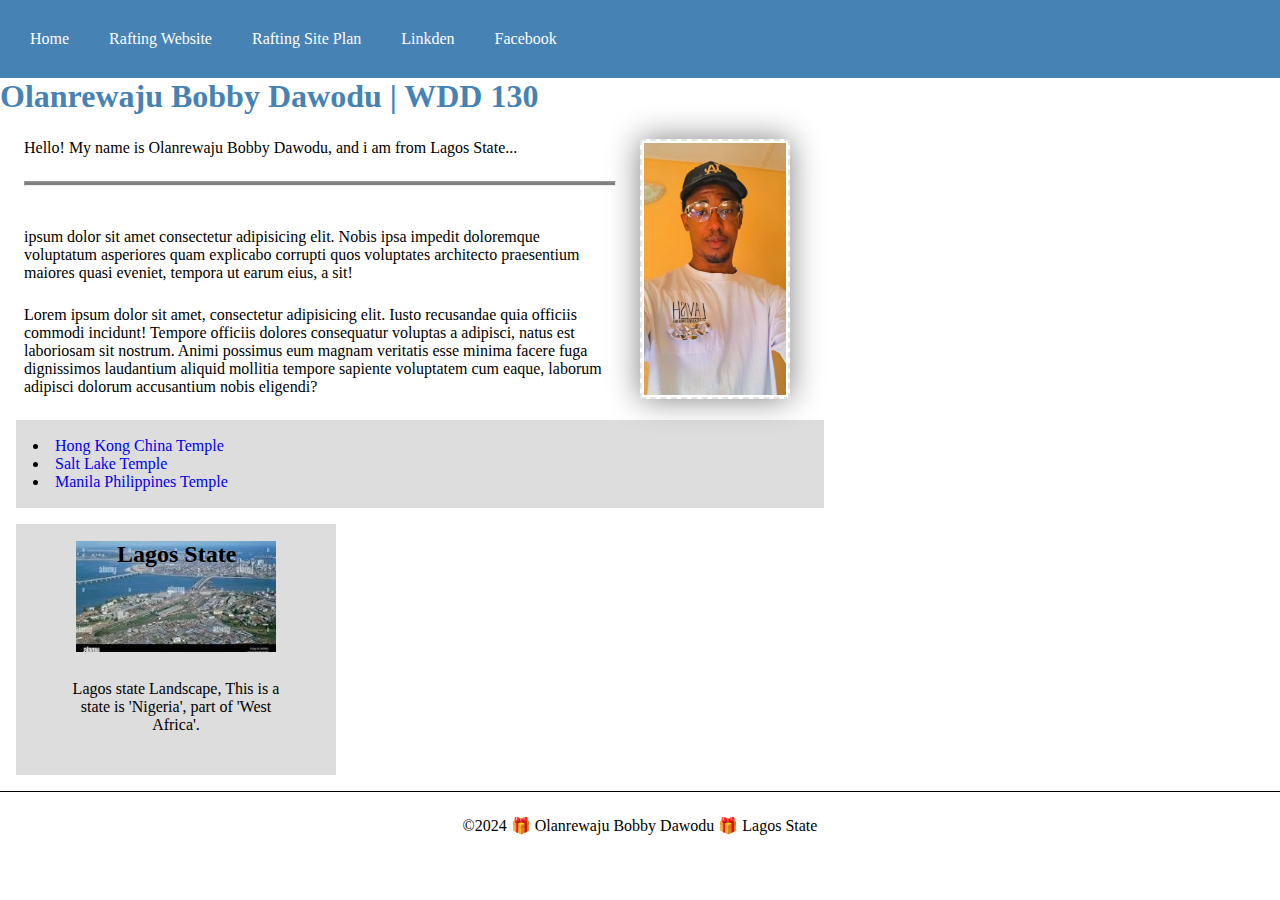
<file: index.html>
<!DOCTYPE html>
<html lang="en-Us">
    <head>
        <meta charset="utf-8">
        <meta name="viewport" content="width=device-width, initial-scale=1.0">
        <title>Olanrewaju Bobby Dawodu | WDD 130</title>
        <meta name="description" content="Olanrewaju Bobby Dawodu's BYU-Idaho WDD 130 course home page">
        <meta name="author" content="Olanrewaju Bobby Dawodu">
        <link rel="stylesheet" href="styles/styles.css">
    </head>
    <body>
        <header>
            <nav>
                <a href="#">Home</a>
                <a href="WWr/">Rafting Website</a>
                <a href="WWr/site-plan-rafting.html">Rafting Site Plan</a>
                <a href="https://linkdin.com">Linkden</a>
                <a href="https://facebook.com">Facebook</a>
            </nav>
        </header>
        <main>
            <h1>Olanrewaju Bobby Dawodu | WDD 130</h1>
            <img src="images/profile.jpg" alt="Hello, My name is Olanrewaju Bobby Dawodu">
            <p>Hello! My name is Olanrewaju Bobby Dawodu, and i am from Lagos State...</p>
                <hr>
                <br>
                <p>ipsum dolor sit amet consectetur adipisicing elit. Nobis ipsa impedit doloremque voluptatum asperiores quam explicabo corrupti quos voluptates architecto praesentium maiores quasi eveniet, tempora ut earum eius, a sit!</p>
            <p>Lorem ipsum dolor sit amet, consectetur adipisicing elit. Iusto recusandae quia officiis commodi incidunt! Tempore officiis dolores consequatur voluptas a adipisci, natus est laboriosam sit nostrum. Animi possimus eum magnam veritatis esse minima facere fuga dignissimos laudantium aliquid mollitia tempore sapiente voluptatem cum eaque, laborum adipisci dolorum accusantium nobis eligendi?</p>
            <ul class="box">
                <li><a href="https://www.churchofjesuschrist.org/temples/details/hong-kong-china-temple?lang=eng" target="_blank">Hong Kong China Temple</a></li>
                <li><a href="https://www.churchofjesuschrist.org/temples/details/salt-lake-temple?lang=eng" target="_blank">Salt Lake Temple</a></li>
                <li><a href="https://www.churchofjesuschrist.org/temples/details/manila-philippines-temple?lang=eng" target="_blank">Manila Philippines Temple</a></li>
            </ul>
            </main>
            <aside class="box">
                <h2>Lagos State</h2>
                <img src="images/lagos.jpeg" alt="lagos State Landscape view">
                <p>Lagos state Landscape, This is a state is 'Nigeria', part of 'West Africa'.</p>
            </aside>
            <footer>
                <p>©2024 🎁 Olanrewaju Bobby Dawodu 🎁 Lagos State</p>
            </footer>
    </body> <!-- Friday october 4th, 2:00AM WAT-->
</html>
</file>
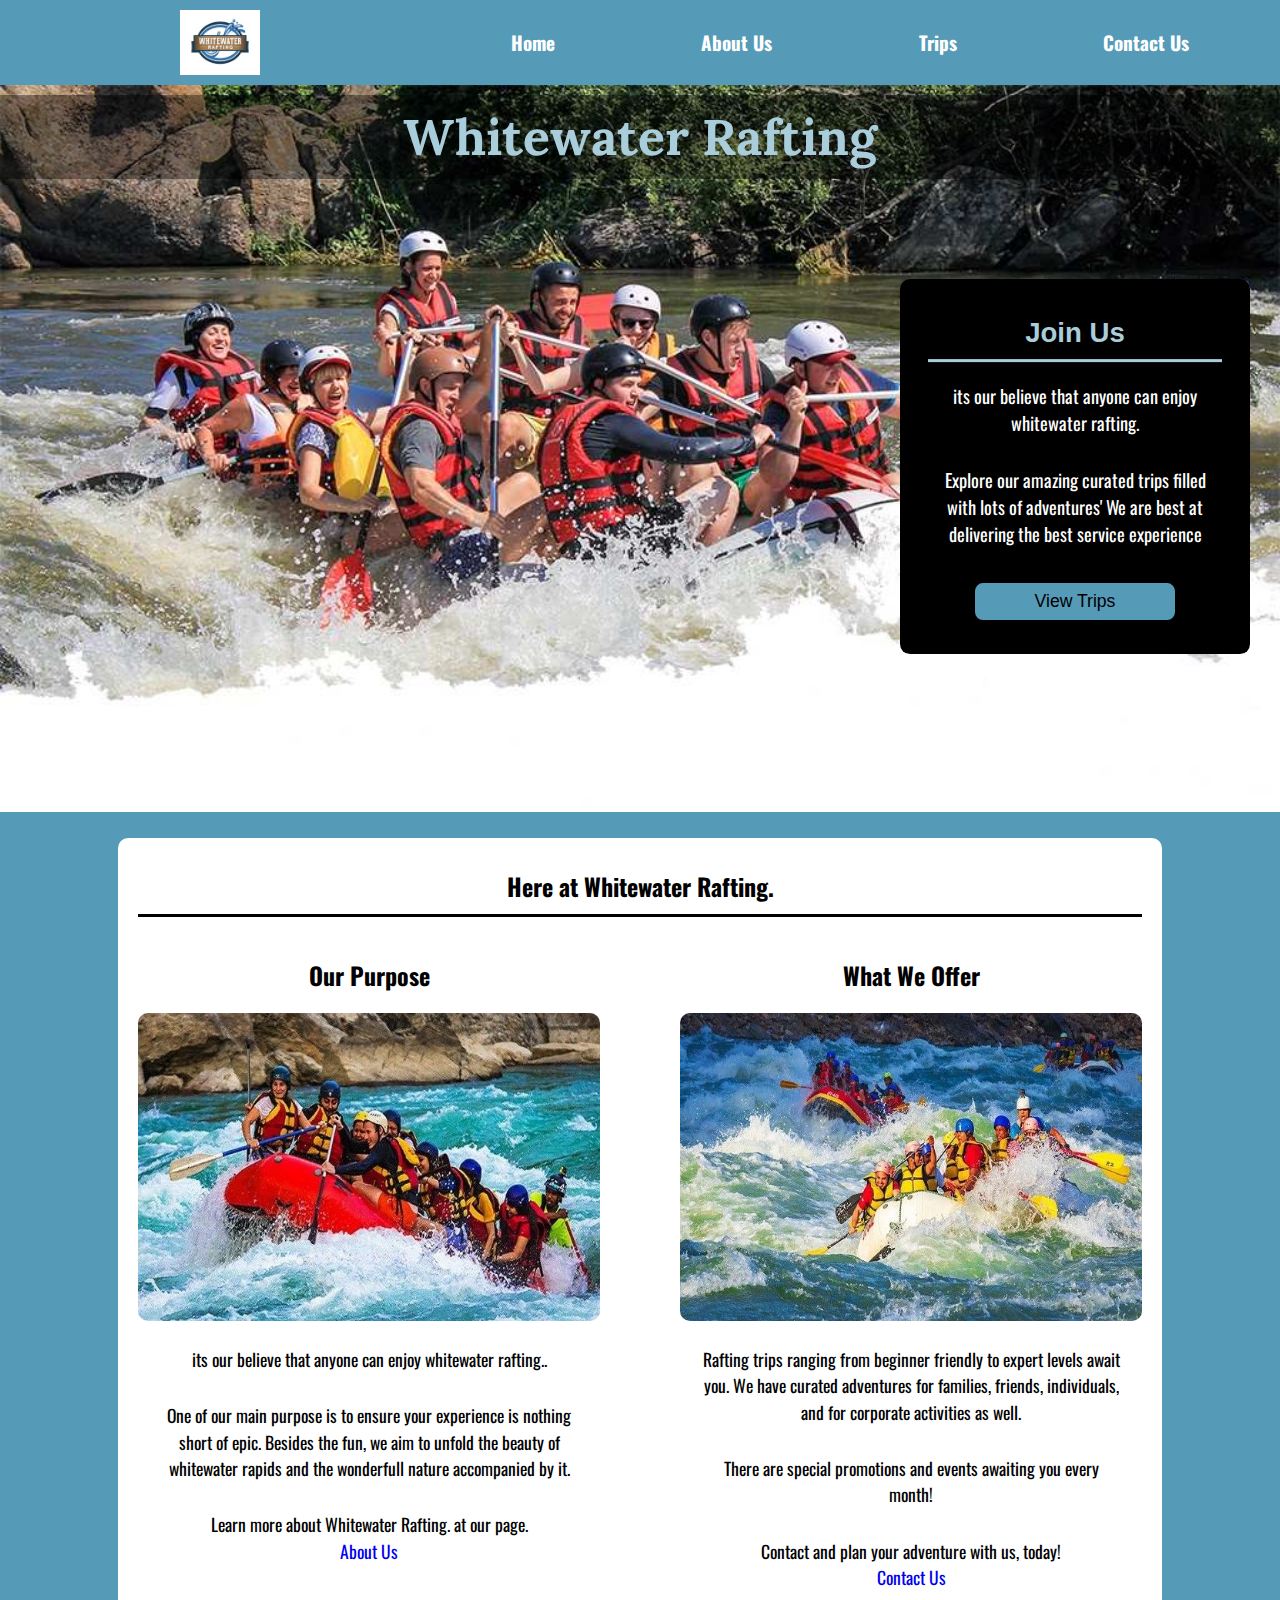
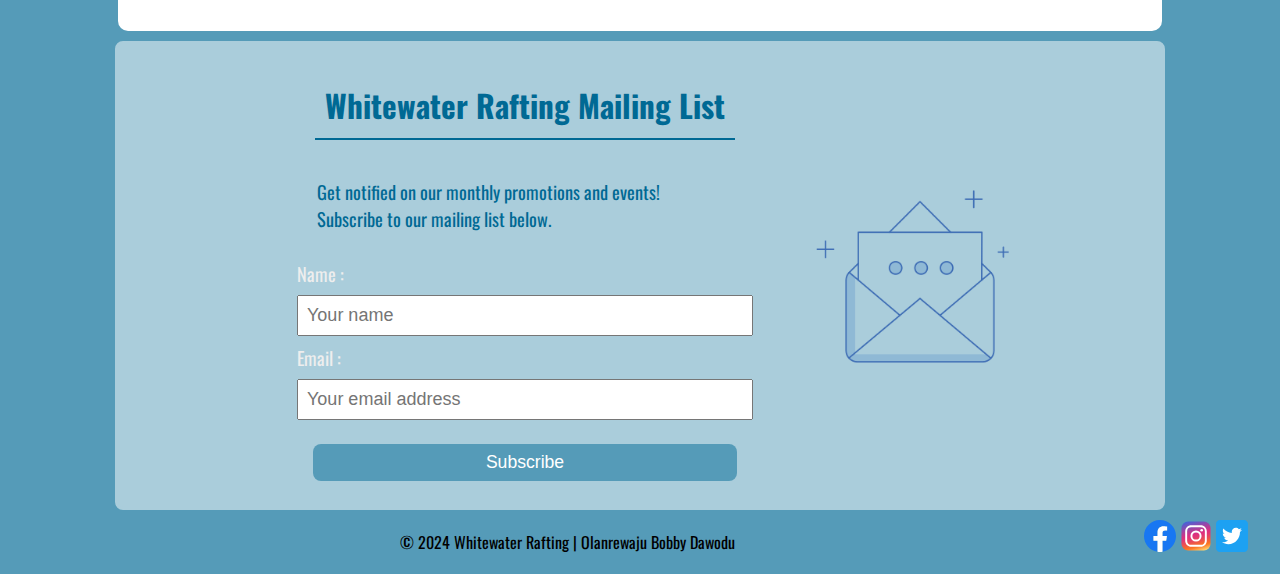
<file: wwr/index.html>
<!DOCTYPE html>
<html lang="en">
<head>
    <meta charset="UTF-8">
    <meta name="viewport" content="width=device-width, initial-scale=1.0">
    <meta name="description" content="Olanrewaju Bobby Dawodu's BYU-Idaho WDD 130 WHITEWATER RAFTING Home page">
    <meta name="author" content="Olanrewaju Bobby Dawodu">
    
    
    <link rel="preconnect" href="https://fonts.googleapis.com">
    <link rel="preconnect" href="https://fonts.gstatic.com" crossorigin>
    <link href="https://fonts.googleapis.com/css2?family=Oswald:wght@700&display=swap" rel="stylesheet">
    <link href="https://fonts.googleapis.com/css2?family=Lora:ital,wght@0,400;1,400&display=swap" rel="stylesheet">

    <link rel="stylesheet" href="styles/rafting.css">
    
    <title>Home - Whitewater Rafting</title>
</head>

<body>
    <header>
        <img src="images/logo.jpg" alt="Whitewater Rafting logo" width="80">
        <nav class="top-nav">
            <a href="index.html">Home</a>
            <a href="about.html">About Us</a>
            <a href="trips.html">Trips</a>
            <a href="contact.html">Contact Us</a>
        </nav>
    </header>

    <main>
        <div class="hero hero-image-right">
            <img src="images/hero_transparency.jpeg" alt="Whitewater rafting">
            <h1>Whitewater Rafting</h1>
            <article class="call-to-action">
                <h2>Join Us</h2>
                <p>its our believe that anyone can enjoy whitewater rafting.</p>
                <p>Explore our amazing curated trips filled with lots of adventures' We are best at delivering the best service experience</p>
                <button onclick="location.href='trips.html'">View Trips</button>
            </article>
        </div>

        <section>
            <h2>Here at Whitewater Rafting.</h2>
            <div class="purpose-offers">
                <article>
                    <h2>Our Purpose</h2>
                    <img src="images/rafting18.jpg" alt="Happy rafting group">
                    <p>its our believe that anyone can enjoy whitewater rafting..</p>
                    <p>One of our main purpose is to ensure your experience is nothing short of epic. Besides the fun, we aim to unfold the beauty of whitewater rapids and the wonderfull nature accompanied by it.</p>
                    <p>Learn more about Whitewater Rafting. at our page.<br> <a href="about.html">About Us</a></p>
                </article>
                <article>
                    <h2>What We Offer</h2>
                    <img src="images/rafting12.jpg" alt="Rafting group activities">
                    <p>Rafting trips ranging from beginner friendly to expert levels await you. We have curated adventures for families, friends, individuals, and for corporate activities as well.</p>
                    <p>There are special promotions and events awaiting you every month!</p>
                    <p>Contact and plan your adventure with us, today!<br><a href="contact.html">Contact Us</a> </p>
                </article>
            </div>
        </section>

        <form class="newsletter">
            <fieldset>
                <legend><h2>Whitewater Rafting Mailing List</h2></legend>
                <p>Get notified on our monthly promotions and events!<br>Subscribe to our mailing list below.</p>
                <label for="name">Name :</label>
                <input type="text" id="name" name="name" placeholder="Your name">
                <label for="email">Email :</label>
                <input type="text" id="email" name="email" placeholder="Your email address">
                <button type="submit">Subscribe</button>
            </fieldset>
            <img src="images/newsletter.png" alt="Newsletter">
        </form>
    </main>

<footer>
        <p>&copy; 2024 Whitewater Rafting | Olanrewaju Bobby Dawodu</p>
        <nav class="social-links">
            <a href="https://facebook.com" target="_blank"><img src="images/facebook.svg" alt="Facebook"></a>
            <a href="https://instagram.com" target="_blank"><img src="images/instagram.svg" alt="instagram"></a>
            <a href="https://twitter.com" target="_blank"><img src="images/twitter.svg" alt="Twitter"></a>
        </nav>
</footer>
</body>
</html>
</file>
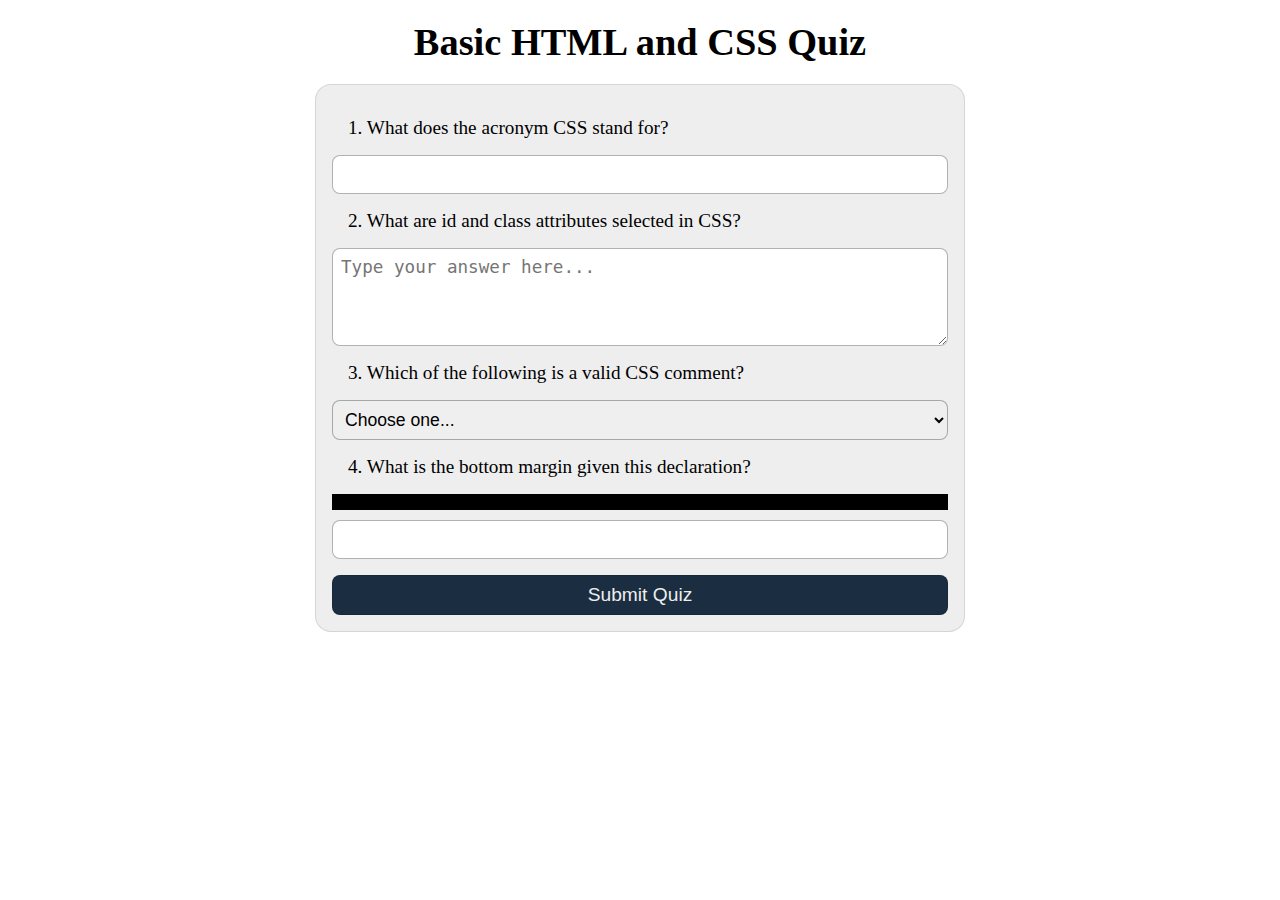
<file: quiz.html>
<!DOCTYPE html>
<html lang="en">
<head>
    <meta charset="UTF-8">
    <meta name="viewport" content="width=device-width, initial-scale=1.0">
    <meta name="description" content="This is the a basic HTML and CSS quiz page.">
    <meta name="author" content="Olanrewaju Bobby Dawodu">

    <title>Quiz Form</title>

    <link rel="stylesheet" href="styles/quiz.css">
</head>
<body>
    <header>
        <h1>Basic HTML and CSS Quiz</h1>
    </header>
    <main>
        <form>
            <label for="q1">1. What does the acronym CSS stand for?</label>
            <input type="text" id="q1" name="q1">
            <label for="q2">2. What are id and class attributes selected in CSS?</label>
            <textarea id="q2" name="q2" rows="4" placeholder="Type your answer here..."></textarea>
            <label for="q3">3. Which of the following is a valid CSS comment?</label>
            <select id="q3" name="q3">
                <option value="" selected disabled>Choose one...</option>
                <option value="//">//</option>
                <option value="/*">/*</option>
                <option value="**">**</option>
            </select>
            <label for="q4">4. What is the bottom margin given this declaration?</label>
            <div class="code-block">
                <codemargin: 10px 5px 15px;></code>
            </div>
            <input type="number" id="q4" name="q4">
            <button>Submit Quiz</button>
        </form>
    </main>
</body>
</html>
</file>
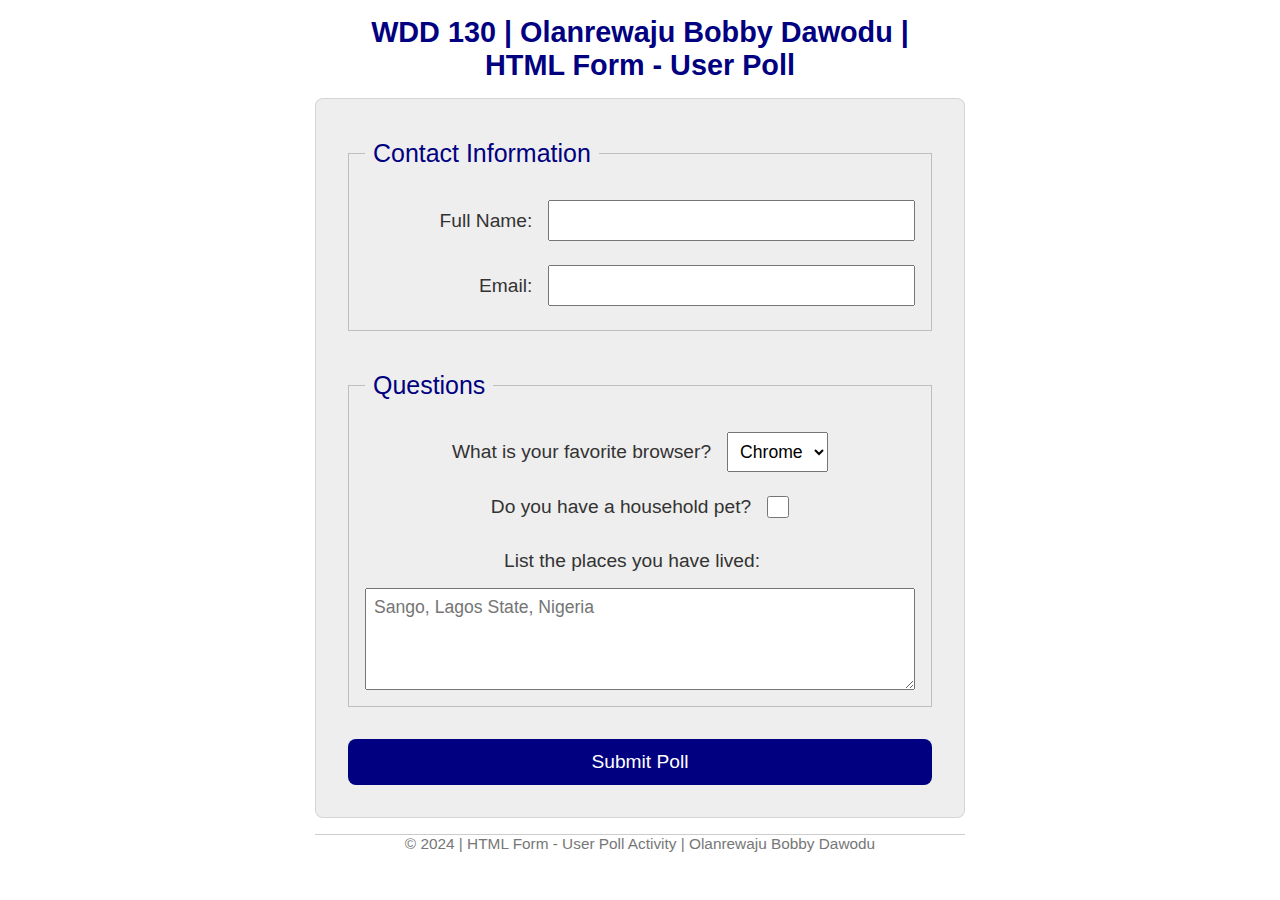
<file: week05/poll-form.html>
<!DOCTYPE html>
<html lang="en">
<head>
    <meta charset="UTF-8">
    <meta name="viewport" content="width=device-width, initial-scale=1.0">
    <title>WDD 130 | HTML Form - User Poll</title>

    <link rel="preconnect" href="https://fonts.googleapis.com">
    <link rel="preconnect" href="https://fonts.gstatic.com" crossorigin>
    <link href="https://fonts.googleapis.com/css2?family=Oswald:wght@700&display=swap" rel="stylesheet">
    <link href="https://fonts.googleapis.com/css2?family=Lora:ital,wght@0,400;1,400&display=swap" rel="stylesheet">
    <link rel="stylesheet" href="styles/poll-form.css">
</head>

<body>
    <header>
        <h1>WDD 130 | Olanrewaju Bobby Dawodu | HTML Form - User Poll</h1>
    </header>
    
    <main>
        <form>
            <fieldset>
                <legend>Contact Information</legend>
                <div class="form-item column2">
                    <label for="fullname">Full Name:</label>
                    <input type="text" id="fullname" name="fullname">
                </div>
                <div class="form-item column2">
                    <label for="useremail">Email:</label>
                    <input type="text" id="useremail" name="useremail">
                </div>
            </fieldset>

            <fieldset>
                <legend>Questions</legend>
                <div class="form-item column1">
                    <label for="browser">What is your favorite browser?</label>
                    <select id="browser" name="browser">
                        <option value="chrome">Chrome</option>
                        <option value="firefox">Firefox</option>
                        <option value="safari">Safari</option>
                        <option value="edge">Edge</option>
                        <option value="brave">Brave</option>
                        <option value="other">Other</option>
                    </select>
                </div>
                <div class="form-item column1">
                    <label for="pet">Do you have a household pet?</label>
                    <input type="checkbox" id="pet" name="pet">
                </div>
                <div class="form-item">
                    <label for="feedback">List the places you have lived:</label>
                    <textarea id="feedback" name="feedback" rows="4" placeholder="Sango, Lagos State, Nigeria"></textarea>
                </div>
            </fieldset>
            <button type="submit">Submit Poll</button>
        </form>
    </main>

    <footer>
        <p>&copy; 2024 | HTML Form - User Poll Activity | Olanrewaju Bobby Dawodu</p>
    </footer>
</body>
</html>
</file>
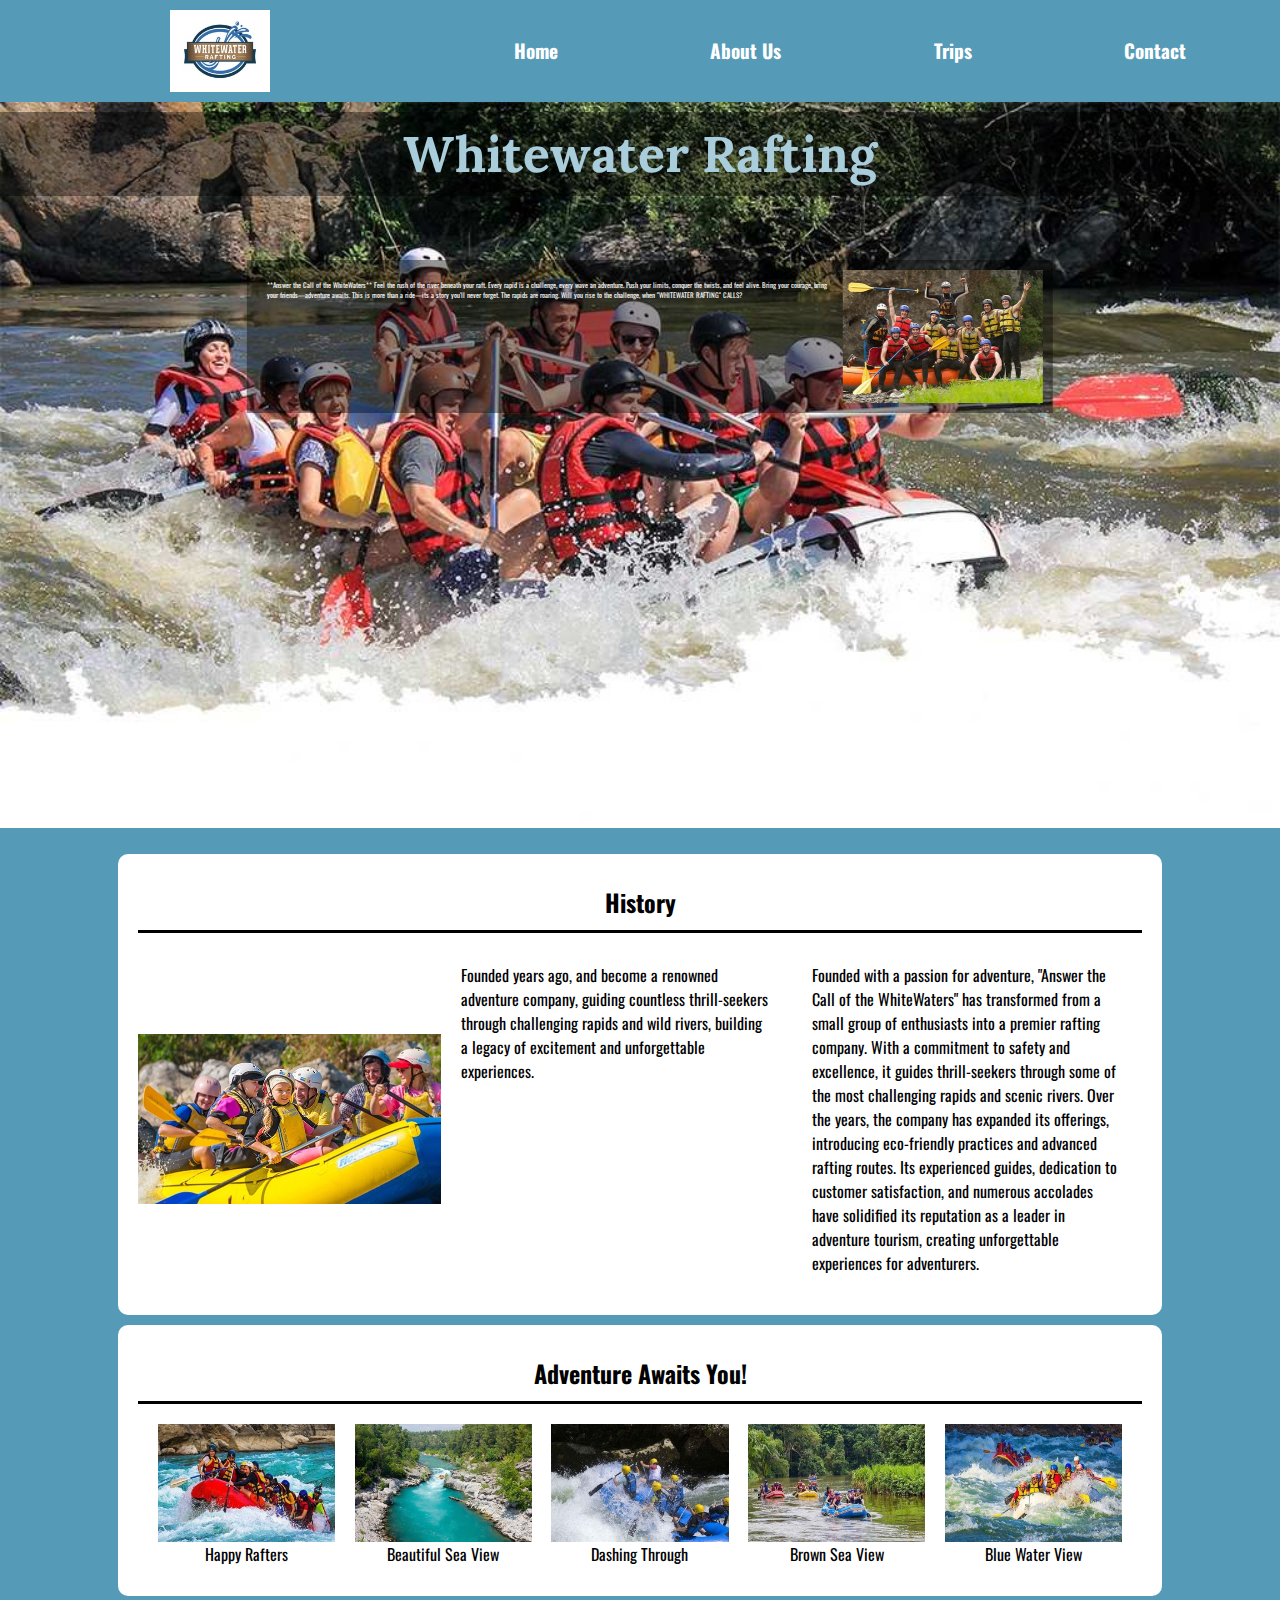
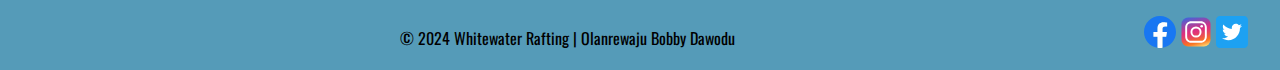
<file: wwr/about.html>
<!DOCTYPE html>
<html lang="en-Us">
<head>
    <meta charset="UTF-8">
    <meta name="viewport" content="width=device-width, initial-scale=1.0">
    <meta name="description" content="Olanrewaju Bobby Dawodu's BYU-Idaho WDD 130 WHITEWATER RAFTING about page">
    <meta name="author" content="Olanrewaju Bobby Dawodu">

    <link rel="preconnect" href="https://fonts.googleapis.com">
    <link rel="preconnect" href="https://fonts.gstatic.com" crossorigin>
    <link href="https://fonts.googleapis.com/css2?family=Oswald:wght@700&display=swap" rel="stylesheet">
    <link href="https://fonts.googleapis.com/css2?family=Lora:ital,wght@0,400;1,400&display=swap" rel="stylesheet">

    <link rel="stylesheet" href="styles/rafting.css">

    <title>About Us Whitewater Rafting</title>
</head>
<body>
    <header>
        <img src="images/logo.jpg" alt="Whitewater, logo" width="100">
        <nav class="top-nav">
            <a href="../../index.html">Home</a>
            <a href="#">About Us</a>
            <a href="trips.html">Trips</a>
            <a href="contact.html">Contact</a>
        </nav>
    </header>

    <main>
        <div class="hero">
            <img src="images/hero_transparency.jpeg" alt="whitewater rafting">
            <h1>Whitewater Rafting</h1>
            <article>
                <img src="images/rafting59.jpg" alt="Happy Family">
                <p>**Answer the Call of the WhiteWaters**
                    Feel the rush of the river beneath your raft.
                    Every rapid is a challenge, every wave an adventure.
                    Push your limits, conquer the twists, and feel alive.
                    Bring your courage, bring your friends—adventure awaits.
                    This is more than a ride—its a story you'll never forget.
                    The rapids are roaring. Will you rise to the challenge, when "WHITEWATER RAFTING" CALLS?
                </p>
            </article>
        </div>

        <section>
            <h2>History</h2>
            <div class="history">
                <img src="images/rafting7.jpg" alt="rafting">
            <p id="one">Founded years ago, and become a renowned adventure company, guiding countless thrill-seekers through challenging rapids and wild rivers, building a legacy of excitement and unforgettable experiences.</p>
            <p id="two">Founded with a passion for adventure, "Answer the Call of the WhiteWaters" has transformed from a small group of enthusiasts into a premier rafting company. With a commitment to safety and excellence, it guides thrill-seekers through some of the most challenging rapids and scenic rivers. Over the years, the company has expanded its offerings, introducing eco-friendly practices and advanced rafting routes. Its experienced guides, dedication to customer satisfaction, and numerous accolades have solidified its reputation as a leader in adventure tourism, creating unforgettable experiences for adventurers.</p>
            </div>
        </section>

        <section class="images-view">
            <h2>Adventure Awaits You!</h2>
            <div class="adventure">
                <figure>
                    <img src="images/rafting18.jpg" alt="Happy Moment">
                    <figcaption>Happy Rafters</figcaption>
                </figure>
                <figure>
                    <img src="images/rafting58.jpg" alt="River Up View">
                    <figcaption>Beautiful Sea View</figcaption>
                </figure>
                <figure>
                    <img src="images/rafting64.jpg" alt="Dashing Through the Sea">
                    <figcaption>Dashing Through</figcaption>
                </figure>
                <figure>
                    <img src="images/rafting15.jpg" alt="Brown Sea View">
                    <figcaption>Brown Sea View</figcaption>
                </figure>
                <figure>
                    <img src="images/rafting12.jpg" alt="Blue Beautiful Water">
                    <figcaption>Blue Water View</figcaption>
                </figure>
                </div>
        </section>
    </main>

    <footer>
        <p>&copy; 2024 Whitewater Rafting | Olanrewaju Bobby Dawodu</p>
        <nav class="social-links">
            <a href="https://facebook.com" target="_blank"><img src="images/facebook.svg" alt="Facebook"></a>
            <a href="https://instagram.com" target="_blank"><img src="images/instagram.svg" alt="instagram"></a>
            <a href="https://twitter.com" target="_blank"><img src="images/twitter.svg" alt="Twitter"></a>
        </nav>
    </footer>
</body>
</html>
</file>
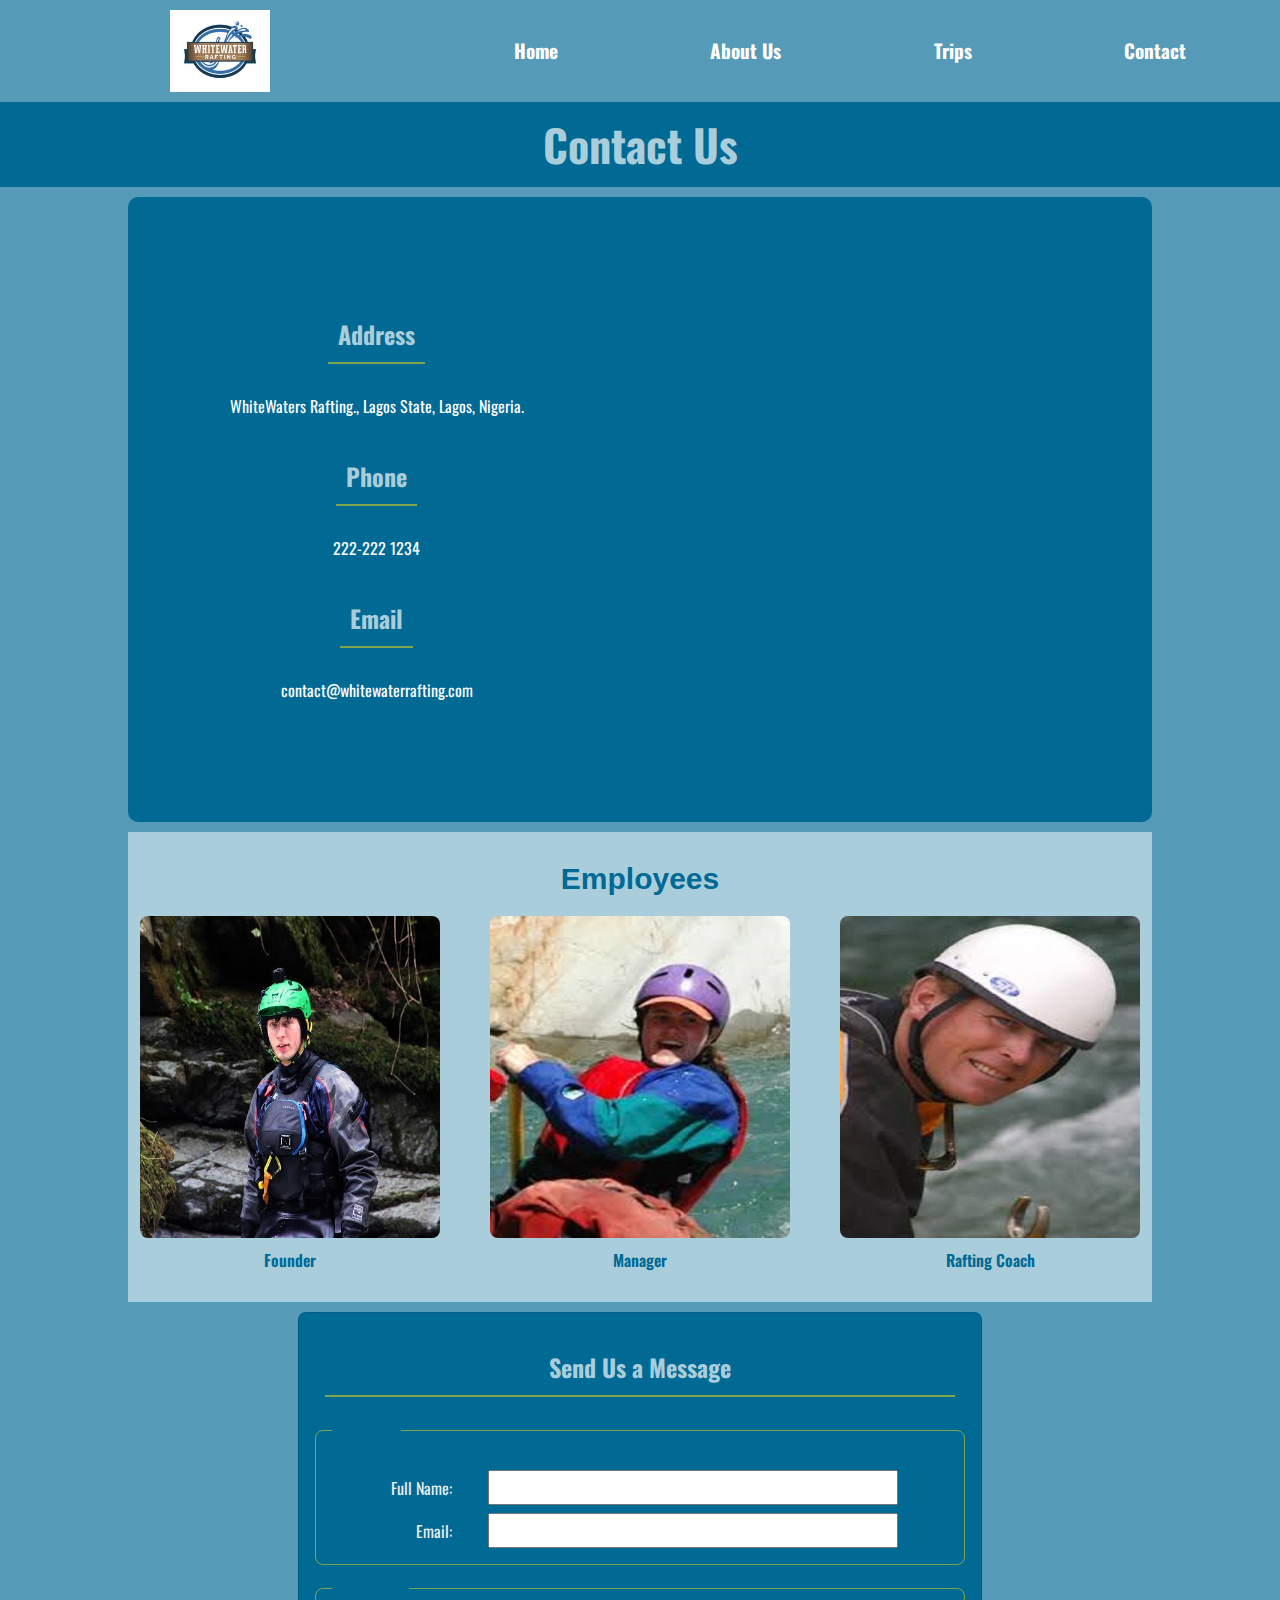
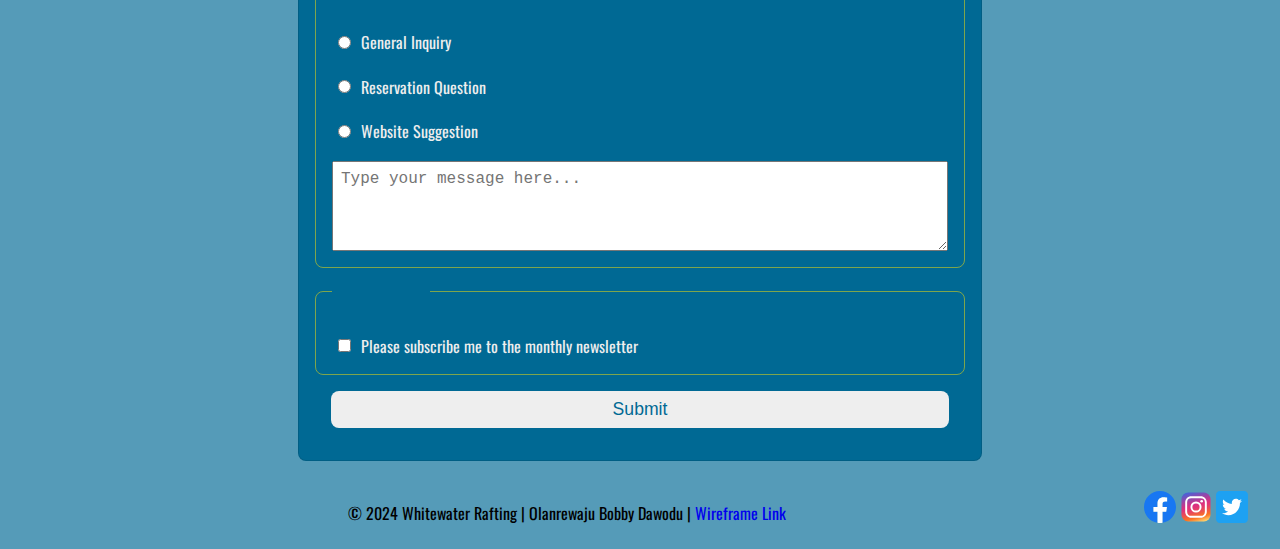
<file: wwr/contact.html>
<!DOCTYPE html>
<html lang="en-Us">
<head>
    <meta charset="UTF-8">
    <meta name="viewport" content="width=device-width, initial-scale=1.0">
    <meta name="description" content="Olanrewaju Bobby Dawodu's BYU-Idaho WDD 130 WHITEWATER RAFTING contact page">
    <meta name="author" content="Olanrewaju Bobby Dawodu">

    <link rel="preconnect" href="https://fonts.googleapis.com">
    <link rel="preconnect" href="https://fonts.gstatic.com" crossorigin>
    <link href="https://fonts.googleapis.com/css2?family=Oswald:wght@700&display=swap" rel="stylesheet">
    <link href="https://fonts.googleapis.com/css2?family=Lora:ital,wght@0,400;1,400&display=swap" rel="stylesheet">

    <link rel="stylesheet" href="styles/rafting.css">

    <title>Contact  Us - WhiteWaters Rafting</title>
</head>
<body>
    <header>
        <img src="images/logo.jpg" alt="Whitewater, logo" width="100">
        <nav class="top-nav">
            <a href="../../index.html">Home</a>
            <a href="about.html">About Us</a>
            <a href="trips.html">Trips</a>
            <a href="#">Contact</a>
        </nav>
    </header>
    <main>
        <div class="contact-title">
            <h1>Contact Us</h1>
        </div>
        <div class="contact-container">
            <div class="contact-info">
            <h2>Address</h2>
            <p>WhiteWaters Rafting., Lagos State, Lagos, Nigeria.</p>
            <h2>Phone</h2>
            <p>222-222 1234</p>
            <h2>Email</h2>
            <p><a href="mailto:">contact@whitewaterrafting.com</a></p>
            </div>
        <div class="map">
            <iframe src="https://www.google.com/maps/embed?pb=!1m16!1m12!1m3!1d3982.215191396866!2d101.67403616031567!3d3.5377426668953973!2m3!1f0!2f0!3f0!3m2!1i1024!2i768!4f13.1!2m1!1swhite%20water%20rafting!5e0!3m2!1sen!2smy!4v1729369351575!5m2!1sen!2smy" width="600" height="450" allowfullscreen="" loading="lazy" referrerpolicy="no-referrer-when-downgrade"></iframe>
        </div>
    </div>
    <section class="employees">
        <h2>Employees</h2>
        <div class="employee-list">
            <figure>
                <img src="images/lieutenant-john-fremont.jpg" alt="Lieutenant John Fremont">
                <figcaption>Founder</figcaption>
            </figure>
            <figure>
                <img src="images/ami-diVittorio.jpg" alt="Ami diVittorio">
                <figcaption>Manager</figcaption>
            </figure>
            <figure>
                <img src="images/tom-botterill.jpg" alt="Tom Botterill">
                <figcaption>Rafting Coach</figcaption>
            </figure>
        </div>
    </section>
    <form>
        <h2>Send Us a Message</h2>
        <fieldset>
            <legend>Details</legend>
            <div class="details">
                <label for="fullname">Full Name:</label>
                <input type="text" id="fullname" name="fullname">
            </div>
            <div class="details">
                <label for="useremail">Email:</label>
                <input type="text" id="useremail" name="useremail">
            </div>
        </fieldset>
        <fieldset>
            <legend>Purpose</legend>
            <div class="radio-button">
                <input type="radio" id="general" name="purpose" value="Inquiry">
                <label for="general">General Inquiry</label>
            </div>
            <div class="radio-button">
                <input type="radio" id="reservation" name="purpose" value="Question">
                <label for="reservation">Reservation Question</label>
            </div>
            <div class="radio-button">
                <input type="radio" id="suggestion" name="purpose" value="Suggestion">
                <label for="suggestion">Website Suggestion</label>
            </div>
            <textarea id="message" name="message" rows="4" placeholder="Type your message here..."></textarea>
        </fieldset>
        <fieldset>
            <legend>Newsletter</legend>
            <div class="checkbox-container">
                <input type="checkbox" id="newsletter" name="newsletter" value="subscribe">
                <label for="newsletter">Please subscribe me to the monthly newsletter</label>
            </div>
        </fieldset>
        <button type="submit">Submit</button>
    </form>
</main>
<footer>
        <p>&copy; 2024 Whitewater Rafting | Olanrewaju Bobby Dawodu | <a href="https://app.moqups.com/Rs8W5pU5FRw1mKrBDdI9NonxYJb7SMBx/view/page/ad64222d5">Wireframe Link</a></p>
        <nav class="social-links">
            <a href="https://facebook.com" target="_blank"><img src="images/facebook.svg" alt="Facebook"></a>
            <a href="https://instagram.com" target="_blank"><img src="images/instagram.svg" alt="instagram"></a>
            <a href="https://twitter.com" target="_blank"><img src="images/twitter.svg" alt="Twitter"></a>
        </nav>
</footer>
</body>
</html>
</file>
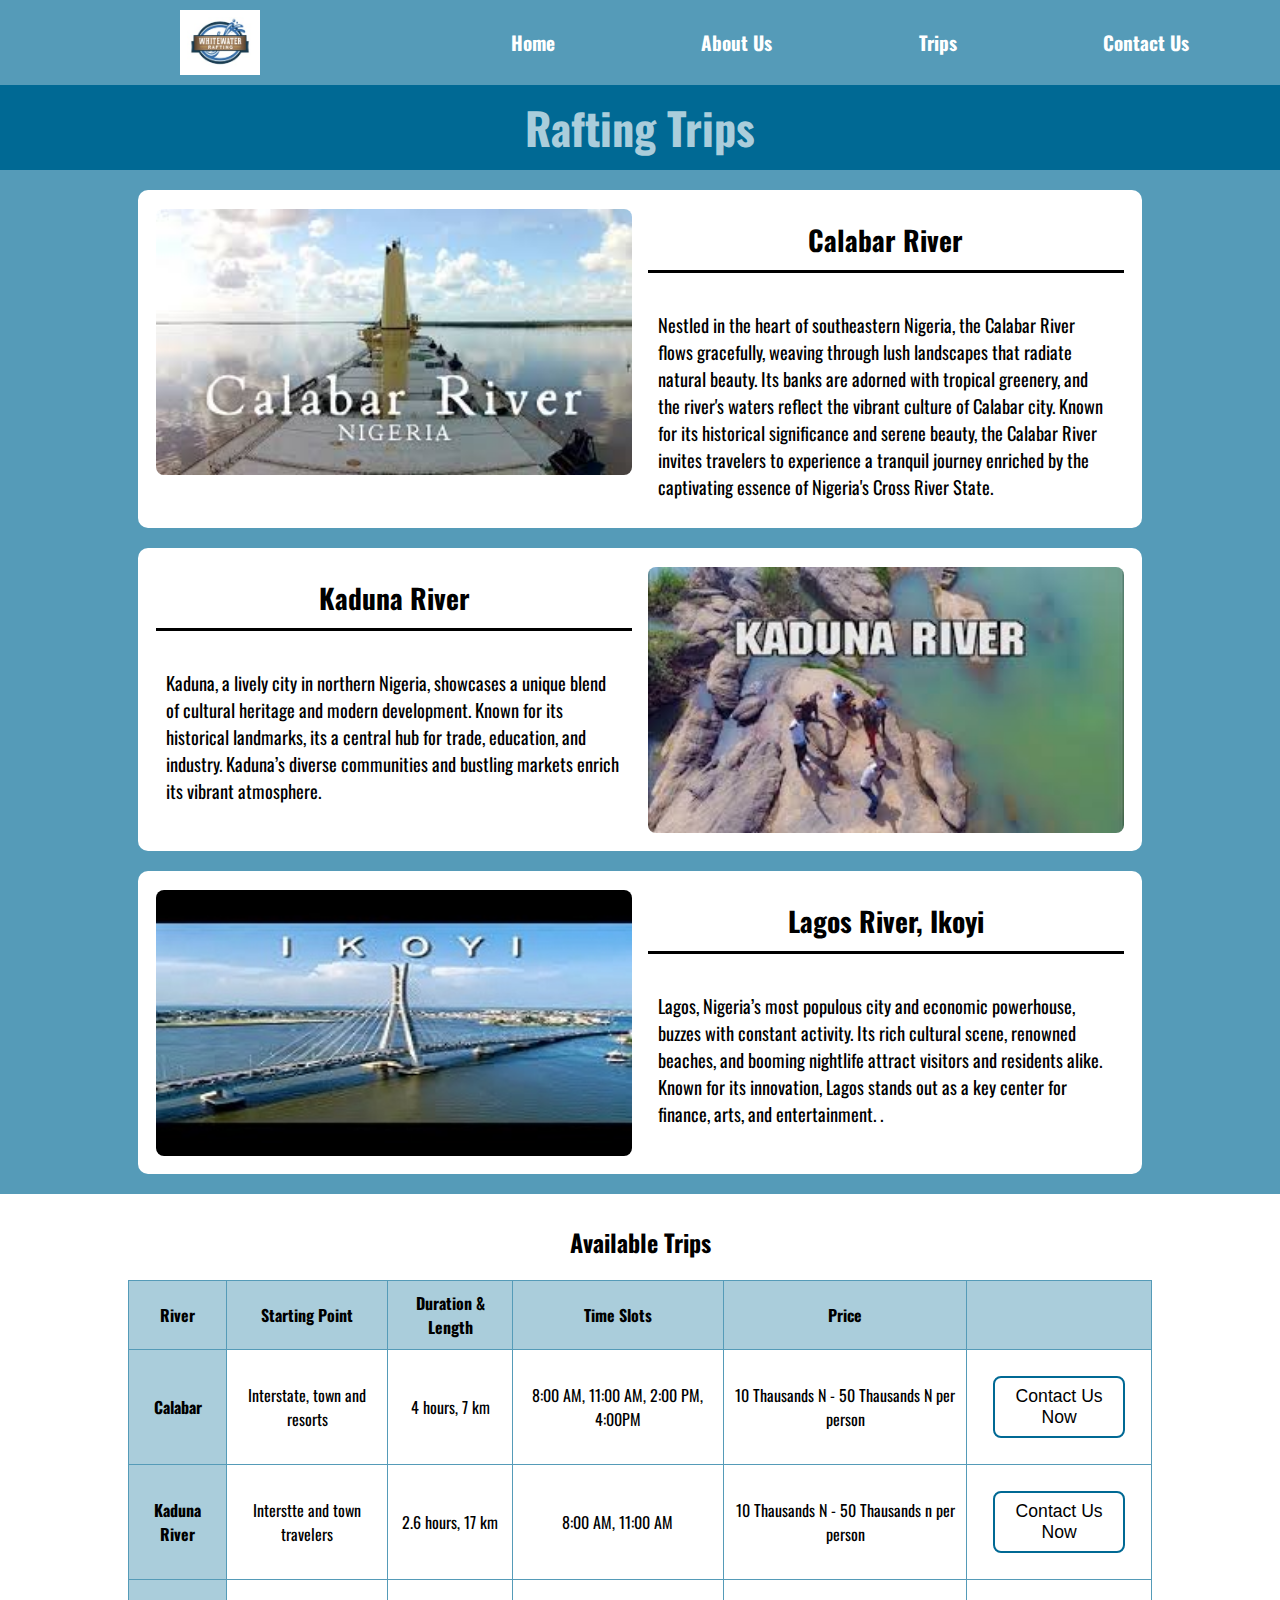
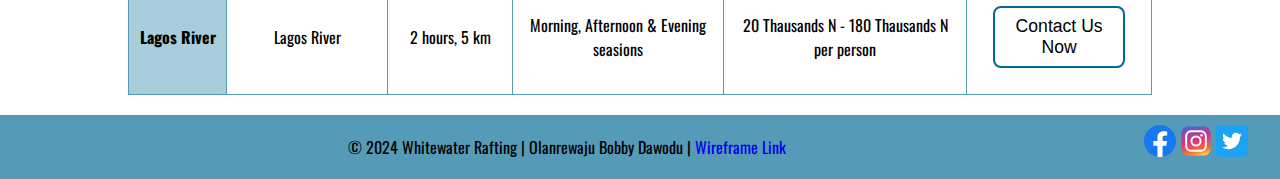
<file: wwr/trips.html>
<!DOCTYPE html>
<html lang="en">
<head>
    <meta charset="UTF-8">
    <meta name="viewport" content="width=device-width, initial-scale=1.0">
    <meta name="description" content="Olanrewaju Bobby Dawodu's BYU-Idaho WDD 130 WHITEWATER RAFTING Trips page">
    <meta name="author" content="Olanrewaju Bobby Dawodu">
    
    <link rel="preconnect" href="https://fonts.googleapis.com">
    <link rel="preconnect" href="https://fonts.gstatic.com" crossorigin>
    <link href="https://fonts.googleapis.com/css2?family=Oswald:wght@700&display=swap" rel="stylesheet">
    <link href="https://fonts.googleapis.com/css2?family=Lora:ital,wght@0,400;1,400&display=swap" rel="stylesheet">

    <link rel="stylesheet" href="styles/rafting.css">
    
    <title>Trips - WhiteWaters Rafting</title>
</head>

<body>
    <header>
        <img src="images/logo.jpg" alt="Whitewater Rafting logo" width="80">
        <nav class="top-nav">
            <a href="../../index.html">Home</a>
            <a href="about.html">About Us</a>
            <a href="#">Trips</a>
            <a href="contact.html">Contact Us</a>
        </nav>
    </header>

    <main>
        <div class="trips-title">
            <h1>Rafting Trips</h1>
        </div>
        <div class="trips">
            <div class="trip">
                <h2><span>Calabar River</span></h2>
                <img src="images/calabar-river.jpeg" alt="Calabar River">
                <p>Nestled in the heart of southeastern Nigeria, the Calabar River flows gracefully, weaving through lush landscapes that radiate natural beauty. Its banks are adorned with tropical greenery, and the river's waters reflect the vibrant culture of Calabar city. Known for its historical significance and serene beauty, the Calabar River invites travelers to experience a tranquil journey enriched by the captivating essence of Nigeria's Cross River State.</p>
            </div>
            <div class="trip">
                <h2>Kaduna River</h2>
                <img src="images/kaduna-river.jpeg" alt="Kaduna River">
                <p>Kaduna, a lively city in northern Nigeria, showcases a unique blend of cultural heritage and modern development. Known for its historical landmarks, its a central hub for trade, education, and industry. Kaduna’s diverse communities and bustling markets enrich its vibrant atmosphere.</p>
            </div>
            <div class="trip">
                <h2>Lagos River, Ikoyi</h2>
                <img src="images/lagos-river.jpeg" alt="Lagos River">
                <p>Lagos, Nigeria’s most populous city and economic powerhouse, buzzes with constant activity. Its rich cultural scene, renowned beaches, and booming nightlife attract visitors and residents alike. Known for its innovation, Lagos stands out as a key center for finance, arts, and entertainment.

                    .</p>
            </div>
        </div>

        <div class="table-container">
            <table>
                <caption><h2>Available Trips</h2></caption>
                <thead>
                    <tr>
                        <th scope="col">River</th>
                        <th scope="col">Starting Point</th>
                        <th scope="col">Duration & Length</th>
                        <th scope="col">Time Slots</th>
                        <th scope="col">Price</th>
                        <th scope="col"></th>
                    </tr>
                </thead>
                <tbody>
                    <tr>
                        <th scope="row">Calabar</th>
                        <td>Interstate, town and resorts</td>
                        <td>4 hours, 7 km</td>
                        <td>8:00 AM, 11:00 AM, 2:00 PM, 4:00PM</td>
                        <td>10 Thausands N - 50 Thausands N per person</td>
                        <td><button onclick="location.href='contact.html'">Contact Us Now</button></td>
                    </tr>
                    <tr>
                        <th scope="row">Kaduna River</th>
                        <td>Interstte and town travelers</td>
                        <td>2.6 hours, 17 km</td>
                        <td>8:00 AM, 11:00 AM</td>
                        <td>10 Thausands N - 50 Thausands n per person</td>
                        <td><button onclick="location.href='contact.html'">Contact Us Now</button></td>
                    </tr>
                    <tr>
                        <th scope="row">Lagos River</th>
                        <td>Lagos River</td>
                        <td>2 hours, 5 km</td>
                        <td>Morning, Afternoon & Evening seasions</td>
                        <td>20 Thausands N - 180 Thausands N per person</td>
                        <td><button onclick="location.href='contact.html'">Contact Us Now</button></td>
                    </tr>

            </table>
        </div>
    </main>

<footer>
        <p>&copy; 2024 Whitewater Rafting | Olanrewaju Bobby Dawodu | <a href="https://app.moqups.com/Wcl6agO7iDzC2mrryA44havCoooanrTo/view/page/ad64222d5">Wireframe Link</a></p>
        <nav class="social-links">
            <a href="https://facebook.com" target="_blank"><img src="images/facebook.svg" alt="Facebook"></a>
            <a href="https://instagram.com" target="_blank"><img src="images/instagram.svg" alt="instagram"></a>
            <a href="https://twitter.com" target="_blank"><img src="images/twitter.svg" alt="Twitter"></a>
        </nav>
</footer>
</body>
</html>
</file>
<file: styles/styles.css>
:root {
    --background: #468284;
    --img-margin: 2rem;
    --border: 2px solid;
    --margin: 1.5rem;
    --text-align: center;
    --padding: 10px;
    --border2: 2px dashed rgba(0, 0, 0, 0.1);
}

* {
    margin: 0;
    padding: 0;
    box-sizing: border-box;
}

nav {
    overflow: hidden;
    background-color: steelblue;
    padding: 10px;
}

nav a {
    float: left;
    color: white;
    display: block;
    padding: 20px;
}

a {
    text-decoration: none;
}

h1 {
    color: steelblue;
}

main {
    max-width: 840px;
}



ul {
    list-style-position: inside;
}

p {
    padding: 0;
    margin: var(--margin);
}

aside {
    position: relative;
    width: 20rem;
    margin: 1rem;
    border: 1px solid rgba(0, 0, 0, 0.2); /*1*/
    padding: 1rem;
    background-color: #eee;
    color: #333;
    text-align: center;
}

aside h2 {
    position: absolute;
    color: #000;
    left: 100px;
}

hr {
    height: 5px;
    background-color: gray;
    margin-left: 24px;
}

aside img {
    width: 200px;
    height: auto;
}

main img {
    width: 150px;
    height: auto;
    float: right;
    border: var(--border2);
    padding: 2px;
    margin: var(--margin);
    margin-right: 50px;
    box-shadow: 0 0 30px gray;
}

footer {
    margin-top: 15px;
    border-top: 1px solid #000;
    text-align: center;
}

/* Class Selectors */

.box {
    margin: 1rem;
    border: 1px solid #00000000;
    padding: 1rem;
    background-color: #ddd;
    color: #000;
}
</file>
<file: wwr/styles/rafting.css>
:root {
    --primary-color: #006994;
    --secondary-color: #559bb8;
    --accent1-color: #aacddb;
    --accent-color2: #FFFFFF;
    --general-margin: 10px;
    --general-padding: 10px;
    --padding: 10px 0 10px 0;
}


* {
    margin: 0;
    padding: 0;
    text-decoration: none;
}

body {
    font-family: 'Oswald', sans-serif;
    box-sizing: border-box;
    background-color: var(--secondary-color);
}

header {
    display: grid;
    grid-template-columns: 1fr 2fr;
    justify-content: center;
    align-items: center;
    padding: var(--general-padding);
    background-color: var(--secondary-color);
}

header img {
    justify-self: center;
    align-self: center;
}

nav {
    margin: var(--general-margin);
}

.top-nav {
    display: flex;
    list-style: none;
    flex: 1 1 100%;
    justify-content: space-around;
    gap: 5px;
}

.top-nav a {
    color: #FFFFFF;
    font-size: 1.2em;
    font-weight: bolder;
    cursor: pointer;
}

.top-nav a:hover {
    color: var(--primary-color);
}

h2 {
    margin: var(--general-margin);
    color: var(--accent-color1);
    border-bottom: solid;
    padding: var(--general-padding);
    text-align: center;
}

section {
    border: solid var(--accent-color1);
    border-radius: 10px;
    margin:  var(--general-margin) auto;
    padding: var(--general-padding);
    background-color: var(--accent-color2);
    max-width: 80%;
}

.history {
    display: flex;
    justify-content: space-around;
    margin: var(--general-margin);
}

.history img {
    width: 200px;
    height: auto;
    flex: 1 1 auto;
    align-self: center;
}

.history p {
    flex: 3;
}

.adventure {
    display: grid;
    grid-template-columns: repeat(5, 1fr);
    grid-template-rows: 1fr;
    margin: var(--general-margin);
    padding: var(--general-padding);
}

.adventure figure {
    display: flex;
    flex-direction: column;
    justify-content: center;
    align-items: center;
    text-align: center;
}

.adventure img {
    max-width: 90%;
}

p {
    margin: var(--general-margin);
    padding: var(--general-padding);
}

footer {
    display: grid;
    grid-template-columns: 1fr auto;
    text-align: center;
    grid-column: 1;
}

/* class selectors */

.hero img {
    display: block;
    width: 100%;
    height: auto;
    top: 50%;
    padding-bottom: 1em;
}

.images-view {
    width: 100%;
    background-size: cover;
}

.hero {
    position: relative;
}

.hero article {
    position: absolute;
    top: 20%;
    width: 63%;
    font-family: 'Oswald', sans-serif;
    left: 50%;
    color: var(--accent-color2);
    background-color:  rgba(0, 0, 0, 0.4);
    box-sizing: border-box;
    margin: var(--general-margin);
    transform: translate(-50%);
    font-size: 7px;
}

.hero article img {
    float: right;
    width: 200px;
    height: auto;
    padding: var(--general-padding);
}

.hero h1 {
    position: absolute;
    top: 10px;
    width: 100%;
    color: var(--accent1-color);
    font-family: 'lora', serif;
    text-align: center;
    padding: var(--padding);
    background-color: rgba(0, 0, 0, 0.4);
    font-size: 50px;
}

/*****form-field****/
form {
    display: grid;
    width: 650px;
    border: 1px solid rgba(0, 0, 0, 0.1);
    border-radius: 0.5rem;
    margin: 0 auto 20px;
    padding: 1rem;
    background-color: var(--primary-color);
    color: var(--accent1-color);
}

form h2 {
    border-bottom: 2px solid rgba(252, 226, 3, 0.5);
    color: var(--accent1-color);
}

fieldset {
    display: grid;
    grid-gap: 0.5rem;
    border: 1px solid rgba(252, 226, 3, 0.5);
    border-radius: 0.5rem;
    padding: 1rem;
}

legend {
    padding: 0.5rem;
    color: var(--primary-color);
    font-size: 1.3em;
}

label {
    text-align: right;
    padding-right: 1rem;
    color: #eee;
}

label[for="newsletter"] {
    text-align: left;
    vertical-align: middle;
}

input, textarea {
    padding: 0.5rem;
    font-size: large;
}

input[type="checkbox"] {
    width: 25px;
    height: auto;
    vertical-align: middle;
}

input[type="radio"] {
    width: 25px;
    height: auto;
    vertical-align: middle;
}

button {
    font-family: Lato, sans-serif;
    font-size: 1.1rem;
    margin: 1rem;
    background-color: #eee;
    border: none;
    border-radius: 0.5rem;
    padding: 0.5rem;
    color: var(--primary-color);
}

button:hover {
    cursor: pointer;
    background-color: var(--accent1-color);
    color: white;
}

.contact-title {
    font-family: Arial, Georgia, serif;
    color: var(--accent1-color);
    font-size: 20px;
    text-align: center;
    background-color: var(--primary-color);
    padding: var(--general-padding);
}

.contact-container {
    max-width: 80%;;
    display: grid;
    grid-template-columns: 1fr 1fr;
    gap: 30px;
    align-items: center;
    margin: 10px auto;
    padding: var(--padding);
    background-color: var(--primary-color);
    border-radius: 10px;
}

.contact-info {
    display: flex;
    flex-direction: column;
    justify-content: space-between;
    align-items: center;
    text-align: center;
    color: white;
}

.contact-container h2 {
    border-bottom: 2px solid rgba(252, 226, 3,0.5);
    color: var(--accent1-color);
}

.contact-container a {
    color: white;
    text-decoration: none;
}

.contact-container a:hover {
    color: var(--accent1-color);
}

.map {
    margin: var(--general-margin);
    padding: var(--general-padding)
}

.map iframe {
    width: 100%;
    height: 35rem;
    border-radius: 15px;
    border: none;
}

.employees {
    gap: 30px;
    align-items: center;
    text-align: center;
    margin: 10px auto;
    padding: var(--padding);
    background-color: var(--accent1-color);
    border: none;
    border-radius: 0;
}

.employees h2 {
    margin: var(--general-margin);
    padding: var(--general-padding);
    border-bottom: none;
    font-family: Arial, Helvetica, sans-serif, Georgia, serif;
    font-size: 30px;
    color: var(--primary-color);
}

.employee-list {
    display: flex;
    justify-content: center;
    align-items: center;
    gap: 50px;
    flex-wrap: wrap;
    max-width: 100%;
    margin: 10px auto;
}

.employee-list figure {
    display: flex;
    flex-direction: column;
    align-items: center;
    max-width: 300px;
}

.employee-list img {
    max-width: 100%;
    border-radius: 8px;
}

.employee-list figcaption {
    margin: 10px;
    color: var(--primary-color);
    font-weight: 600;
}

.details {
    display: flex;
    align-items: center;
}

.details label {
    width: 120px;
    margin-right: 20px;
}

.details input[type="text"] {
    flex: 1;
    padding: 5px;
    margin-right: 50px;
}

.radio-button {
    display: block;
    margin-bottom: 10px;
}

.radio-button label {
    vertical-align: middle;
}

.radio-button label:hover {
    cursor: pointer;
}

.checkbox-container {
    display: inline-block;
}

.table-container {
    width: auto;
    margin: 0 auto;
    padding: var(--padding);
    justify-items: center;
    align-items: center;
    text-align: center;
    background-color: var(--accent-color2);
}

table {
    max-width: 80%;
    margin-bottom: 10px;
    border-collapse: collapse;
}

table button {
    background-color: var(--accent-color2);
    border: 2px solid var(--primary-color);
    color: black;
}

table button:hover {
    background-color: var(--accent1-color);
}

caption h2 {
    border: none;
    text-align: center;
}

th, td {
    border: 1px solid var(--secondary-color);
    padding: 10px;
    text-align: center;
}

th {
    background-color: var(--accent1-color);
    font-weight: bold;
}

tbody tr:nth-child(even) {
    background-color: var(--accent-color2);
}

.contact-title, .trips-title {
    font-family: Oswald, Georgia, serif;
    color: var(--accent1-color);
    font-size: 22px;
    text-align: center;
    background-color: var(--primary-color);
    padding: var(--general-padding);
}

.trips {
    max-width: 80%;
    margin: 0 auto;
    display: grid;
    padding: var(--general-padding);
}

.trip h2 {
    margin: 0 0 0.5em 0;
}

.trip p {
    margin: 5em 0 0 0;
}

.trip {
    display: grid;
    grid-template-columns: repeat(2, 1fr);
    gap: 1rem;
    align-items: start;
    margin: var(--general-margin);
    padding: 1em;
    border-radius: 10px;
    font-size: 1.15em;
    background-color: var(--accent-color2);
}

.trip:nth-child(odd) {
    grid-template-areas: "image text";
}

.trip:nth-child(even) {
    grid-template-areas: "text image";
}

.trip h2, .trip p {
    grid-area: text;
}

.trip img {
    grid-area: image;
    width: 100%;
    border-radius: 8px;
}

.hero-image-right .call-to-action {
    position: absolute;
    max-width: 350px;
    top: 50%;
    left: auto;
    right: 20px;
    transform: translateY(-50%);
    background-color: black;
    padding: 1em;
    border-radius: 10px;
    text-align: center;
    font-size: 1.15em;
}

.call-to-action h2 {
    font-family: Arial, Georgia, serif;
    color: var(--accent1-color);
}

.call-to-action button {
    width: 100%;
    max-width: 200px;
    background-color: var(--secondary-color);
    color: black;
}

.call-to-action button:hover {
    background-color: navy;
    color: var(--accent-color2);
}

.purpose-offers {
    max-width: 100%;
    margin: 0 auto;
    display: grid;
    grid-template-columns: repeat(2, minmax(300px, 1fr));
    gap: 5em;
    text-align: center;
    justify-items: center;
    padding: var(--general-padding);
}

.purpose-offers p {
    line-height: 1.5em;
    font-size: 1.1em;
}

.purpose-offers img {
    margin: 0 auto;
    width: 100%;
    height: auto;
    max-width: 600px;
    border-radius: 10px;
}

.purpose-offers article:nth-child(1) img {
    order: 1;
    grid-column: 2;
    grid-row: 1;
}

.purpose-offers article:nth-child(1) h2,
.purpose-offers article:nth-child(1) p {
    border: none;
    grid-column: 1;
    text-align: center;
}

.purpose-offers article:nth-child(2) img {
    order: 1;
    grid-column: 1;
    grid-row: 2;
}

.purpose-offers article:nth-child(2) h2,
.purpose-offers article:nth-child(2) p {
    border: none;
    grid-column: 2;
    text-align: center;
}

.newsletter {
    width: 80%;
    margin: 0 auto;
    display: flex;
    justify-content: center;
    align-items: center;
    gap: 30px;
    padding: var(--general-padding);
    border: solid var(--accent1-color);
    background-color: var(--accent1-color);
}

.newsletter label {
    text-align: left;
}
.newsletter img {
    width: 200px;
    height: auto;
}

.newsletter legend {
    text-align: center;
}

.newsletter h2 {
    display: inline-block;
    border-bottom: var(--primary-color) 2px solid;
    font-size: 1.3em;
    color: var(--primary-color);
}

.newsletter fieldset {
    border: none;
    padding: 0 30px 0 30px;
    color: var(--primary-color);
    font-size: 1.15em;
}

.newsletter button {
    background-color: var(--secondary-color);
    color: white;
}

.newsletter button:hover {
    background-color: navy;
}


.social-links {
    display: block;
    grid-column: 2;
    align-items: center;
    gap: 1em;
    margin-right: 2rem;
}

.social-links img {
    width: 2em;
}

/* ID selectors */

#one {
    grid-area: 2 / 2 / 3 / 3;
}

#two {
    grid-area: 2 / 3 / 3 / 4;
}
</file>
<file: styles/quiz.css>
* {
    margin: 0;
    padding: 0;
    box-sizing: border-box;
}

body {
    font-size: 1.2em;
}

h1 {
    text-align: center;
    margin: 10px;
    padding: 10px;
}

form {
    width: 650px;
    margin: 0 auto;
    padding: 1rem;
    border: 1px solid rgba(0, 0, 0, 0.1);
    border-radius: 1rem;
    background-color: #eee;
    display: grid;
}

label {
    padding: 1rem;
}

input, select, textarea {
    padding: 0.5rem;
    font-size: 1.1rem;
    border-radius: 0.5rem;
    border: 1px solid rgba(0, 0, 0, 0.3);
}

input[type="number"] {
    margin-top: 10px;
    padding: 0.5rem;
}

button {
    margin-top: 1rem;
    font-size: 1.2rem;
    padding: 0.5rem;
    border: 1px solid rgba(0, 0, 0, 0.1);
    border-radius: 0.5rem;
    background-color: #1b2d40;
    color: #eee;
}

button:hover {
    background-color: #402abe;
    color: #000;
    cursor: pointer;
}

/* Class selectors */
.code-block {
    text-align: center;
    padding: 0.5rem;
    background-color: black;
    color: white;
}
</file>
<file: week05/styles/poll-form.css>
* {
    margin: 0;
    padding: 0;
    box-sizing: border-box;
}

body {
    font-family: Raleway, Arial, sans-serif;
    font-size: 1.2em;
    color: #333;
    background: #fff;
}

header {
    margin: 0 auto;
    width: 650px;
}

h1 {
    margin: 1rem;
    font-size: 1.5em;
    color: navy;
    text-align: center;
}

form {
    width: 650px;
    margin: 0 auto;
    padding: 1rem;
    border: 1px solid rgba(0, 0, 0, 0.1);
    border-radius: 0.5rem;
    background-color: #eee;
    display: grid;
}

fieldset {
    display: grid;
    grid-gap: 0.5rem;
    margin: 1rem;
    border: 1px solid rgba(0, 0, 0, 0.2);
    padding: 1rem;
}

legend {
    padding: 0.5rem;
    color: navy;
    font-size: 1.3em;
}

label, input, button, select, textarea {
    font-family: "Arcada Flux", Arial, sans-serif;
}

label {
    text-align: right;
    padding-right: 1rem;
}

input, select, textarea {
    padding: 0.5rem;
    font-size: 1.1rem;
}

input[type="checkbox"] {
    width: 22px;
    height: 22px;
    vertical-align: bottom;
}

label[for="feedback"] {
    display: block;
    text-align: center;
    padding-bottom: 1rem;
    margin-top: 1rem;
}

button {
    margin: 1rem;
    background-color: navy;
    color: #fff;
    border: none;
    border-radius: 0.5rem;
    padding: 0.75rem;
    font-size: 1.2rem;
}

button:hover {
    background-color: darkgreen;
}

footer {
    margin: 1rem auto 0;
    width: 650px;
    text-align: center;
    font-size: 0.8em;
    color: #777;
    border-top: 1px solid #ccc;
}

/* Class selectors */
.form-item {
    display: grid;
    align-items: center;
}

.column1 {
    display: flex;
    justify-content: center;
    align-items: center;
    margin: 0.5rem 0;;
    text-align: center;
}

.column2 {
    grid-template-columns: 1fr 2fr;
    margin: 0.5rem 0;
}
</file>
